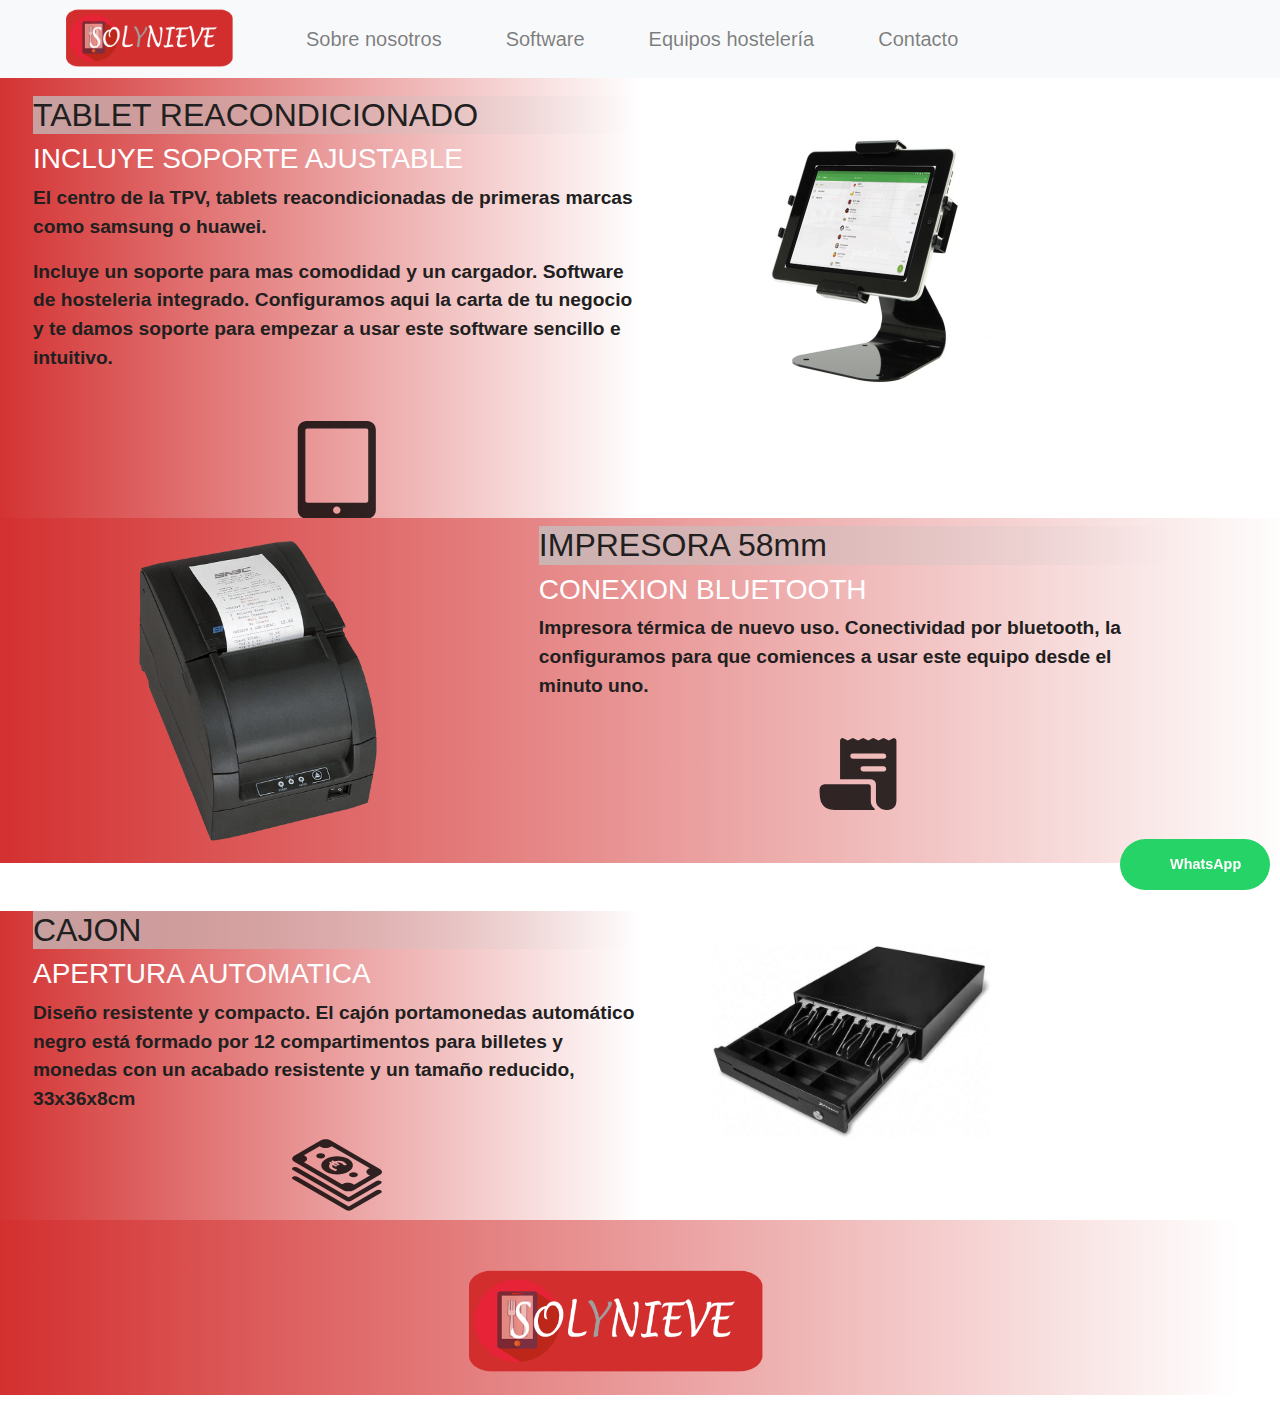
<file: 2.html>
<!DOCTYPE html>
<html>

  <head>


    <script src="https://code.jquery.com/jquery-3.3.1.slim.min.js"
      integrity="sha384-q8i/X+965DzO0rT7abK41JStQIAqVgRVzpbzo5smXKp4YfRvH+8abtTE1Pi6jizo"
      crossorigin="anonymous"></script>
    <script
      src="https://cdnjs.cloudflare.com/ajax/libs/popper.js/1.14.7/umd/popper.min.js"
      integrity="sha384-UO2eT0CpHqdSJQ6hJty5KVphtPhzWj9WO1clHTMGa3JDZwrnQq4sF86dIHNDz0W1"
      crossorigin="anonymous"></script>
    <link rel="stylesheet"
      href="https://stackpath.bootstrapcdn.com/bootstrap/4.3.1/css/bootstrap.min.css"
      integrity="sha384-ggOyR0iXCbMQv3Xipma34MD+dH/1fQ784/j6cY/iJTQUOhcWr7x9JvoRxT2MZw1T"
      crossorigin="anonymous">
    <script
      src="https://stackpath.bootstrapcdn.com/bootstrap/4.3.1/js/bootstrap.min.js"
      integrity="sha384-JjSmVgyd0p3pXB1rRibZUAYoIIy6OrQ6VrjIEaFf/nJGzIxFDsf4x0xIM+B07jRM"
      crossorigin="anonymous"></script>
  </head>
  <style>

    @media (max-width: 1000px) {

      svg{
        display: none;
        
      }
      
      .impresora{
      padding-bottom:30px;
        padding-top:-150px
      }

    }

  </style>
  <link rel="stylesheet" href="styles.css">
  <link rel="stylesheet" href="boton.css">
  <nav class="navbar fixed-top navbar-expand-lg navbar-light bg-light ">
    <a class="navbar-brand ml-5" href="./index.html"><img src="./logo.png"
        class="logo" /></a>
    <button class="navbar-toggler" type="button" data-toggle="collapse"
      data-target="#navbarSupportedContent"
      aria-controls="navbarSupportedContent" aria-expanded="false"
      aria-label="Toggle navigation">
      <span class="navbar-toggler-icon"></span>
    </button>

    <div class="collapse navbar-collapse" id="navbarSupportedContent">
      <ul class="navbar-nav mr-auto">
        <li class="nav-item">
          <a class="nav-link ml-5" href="./index.html">Sobre nosotros</a>
        </li>
        <li class="nav-item">
          <a class="nav-link ml-5" href="./1.html">Software</a>
        </li>
        <li class="nav-item ml-5">
          <a class="nav-link" href="./2.html">Equipos hostelería</a>
        </li>
        <li class="nav-item ml-5">
          <a class="nav-link" href="./3.html">Contacto</a>
        </li>

      </ul>

    </div>
  </nav>
  <div class="">
    <div class="row">

      <div class="col-lg-6 mt-5 p-sm-0 p-xs-0 padding d-flex justify-content-center flex-column
        software3 p-5">
        <div class="pl-5 mt-5">
          <h2 class="formulario">TABLET REACONDICIONADO</h2>
          <h3 class="text-white">INCLUYE SOPORTE AJUSTABLE</h3>
          <p style="font-size: larger; font-weight: 600;">El centro de la TPV,
            tablets reacondicionadas de primeras marcas como samsung o huawei.</p>
          <p style="font-size: larger; font-weight: 600;">Incluye un soporte
            para mas comodidad y un cargador. Software de hosteleria integrado.
            Configuramos aqui la carta de tu negocio y te damos soporte para
            empezar a usar este software sencillo e intuitivo. </p>
          <!-- <p style="font-size: larger; font-weight: 600;">Los tickets abiertos predefinidos te permiten asignar rápidamente nombres a los tickets abiertos. Por ejemplo, Mesa 1, Mesa 2, etc</p> -->
          <div class="d-flex justify-content-center mt-5"><svg fill="#000000"
              fill-opacity="0.8" version="1.1" id="Capa_1"
              xmlns="http://www.w3.org/2000/svg"
              xmlns:xlink="http://www.w3.org/1999/xlink" x="0px" y="0px"
              width="97.608px" height="97.608px" viewBox="0 0 577.608 577.608"
              style="enable-background:new 0 0 577.608 577.608;"
              xml:space="preserve">
              <g>
                <g>
                  <path
                    d="M468.499,0H109.113C80.757,0,57.762,22.987,57.762,51.341v474.927c0,28.354,22.993,51.341,51.351,51.341h359.385
                    c28.352,0,51.348-22.984,51.348-51.341V51.339C519.846,22.985,496.85,0,468.499,0z
                    M288.804,549.411
                    c-12.146,0-22.038-9.861-22.038-22.047c0-12.164,9.892-22.044,22.038-22.044c12.165,0,22.057,9.88,22.057,22.044
                    C310.862,539.55,300.969,549.411,288.804,549.411z
                    M474.928,471.928c0,6.187-5.023,11.197-11.205,11.197H113.887
                    c-6.185,0-11.204-5.012-11.204-11.197V55.005c0-6.186,5.019-11.196,11.204-11.196h349.836c6.182,0,11.205,5.01,11.205,11.196
                    V471.928z" />
                  </g>
                </g>
                <g>
                </g>
                <g>
                </g>
                <g>
                </g>
                <g>
                </g>
                <g>
                </g>
                <g>
                </g>
                <g>
                </g>
                <g>
                </g>
                <g>
                </g>
                <g>
                </g>
                <g>
                </g>
                <g>
                </g>
                <g>
                </g>
                <g>
                </g>
                <g>
                </g>
              </svg></div>

          </div></div>
        <div class="col-lg-4 d-flex justify-content-center align-items-center"><img class="telefono2" src="./tablet.jpg"></div>
      </div></div>




    <div class="">
      <div class="row software3">
        <div class="col-lg-5 d-flex justify-content-center align-items-center order-1 order-lg-0"><img
            class="telefono2 impresora"
            src="impresora.png" style=""></div>
        <div class="col-lg-6 p-2 d-flex justify-content-center
          flex-column pb-5 order-0 order-lg-1">

          <h2 class="formulario">IMPRESORA 58mm</h2>
          <h3 class="text-white">CONEXION BLUETOOTH</h3>
          <p style="font-size: larger; font-weight: 600;">

            Impresora térmica de nuevo uso. Conectividad por bluetooth, la
            configuramos para que comiences a usar este equipo desde el minuto
            uno.

          </p>
          <p style="font-size: larger; font-weight: 600;">



          </p>

          <div class="d-flex justify-content-center">
            <svg width="82px" height="82px" fill="#000000" fill-opacity="0.8"
              viewBox="0 0 512 512" xmlns="http://www.w3.org/2000/svg"><title>ionicons-v5-l</title><path
                d="M483.82,32.45a16.28,16.28,0,0,0-11.23,1.37L448,46.1h0l-24.8-12.4a16,16,0,0,0-14.31,0L383.78,46.11h0L359,33.7a16,16,0,0,0-14.36,0L320,46.07H320L295.55,33.73a16,16,0,0,0-14.35-.06L256,46.12h0l-24.8-12.43a16.05,16.05,0,0,0-14.33,0L192,46.1h0L167.16,33.69a16,16,0,0,0-19.36,3.94A16.25,16.25,0,0,0,144,48.28V288a0,0,0,0,0,.05.05H336a32,32,0,0,1,32,32V424c0,30.93,33.07,56,64,56h12a52,52,0,0,0,52-52V48A16,16,0,0,0,483.82,32.45ZM416,240H288.5c-8.64,0-16.1-6.64-16.48-15.28A16,16,0,0,1,288,208H415.5c8.64,0,16.1,6.64,16.48,15.28A16,16,0,0,1,416,240Zm0-80H224.5c-8.64,0-16.1-6.64-16.48-15.28A16,16,0,0,1,224,128H415.5c8.64,0,16.1,6.64,16.48,15.28A16,16,0,0,1,416,160Z"
                /><path
                  d="M336,424V336a16,16,0,0,0-16-16H48a32.1,32.1,0,0,0-32,32.05c0,50.55,5.78,71.57,14.46,87.57C45.19,466.79,71.86,480,112,480H357.68a4,4,0,0,0,2.85-6.81C351.07,463.7,336,451,336,424Z"
                  /></svg></div>
              <!-- <p style="font-size: larger; font-weight: 600;">Los tickets abiertos predefinidos te permiten asignar rápidamente nombres a los tickets abiertos. Por ejemplo, Mesa 1, Mesa 2, etc</p> -->
            </div>
          </div>

        </div>

        <div class="">
          <div class="row">

            <div class="col-lg-6 mt-5 d-flex padding p-sm-0 p-xs-0 justify-content-center flex-column
              software3 p-5">
              <div class="pl-5">
                <h2 class="formulario">CAJON</h2>
                <h3 class="text-white">APERTURA AUTOMATICA</h3>
                <p style="font-size: larger; font-weight: 600;"> Diseño
                  resistente y compacto. El cajón portamonedas automático negro
                  está formado por 12 compartimentos para billetes y monedas con
                  un acabado resistente y un tamaño reducido, 33x36x8cm</p>



                <!-- <p style="font-size: larger; font-weight: 600;">Los tickets abiertos predefinidos te permiten asignar rápidamente nombres a los tickets abiertos. Por ejemplo, Mesa 1, Mesa 2, etc</p> -->
                <div class="d-flex justify-content-center mt-3"> <svg
                    fill="#000000" fill-opacity="0.8" witdh="90px" height="90px"
                    version="1.1" id="Capa_1" xmlns="http://www.w3.org/2000/svg"
                    xmlns:xlink="http://www.w3.org/1999/xlink" x="0px" y="0px"
                    viewBox="0 0 489.003 489.003" style="enable-background:new 0
                    0
                    489.003 489.003;" xml:space="preserve">
                    <g>
                      <path
                        d="M350.902,253.314c-9.3,5.4-24.4,5.4-33.8,0c-9.3-5.4-9.4-14.2-0.1-19.6c9.3-5.4,24.4-5.4,33.8,0
                        C360.202,239.114,360.302,247.914,350.902,253.314z
                        M172.802,130.914c-9.4-5.4-24.5-5.4-33.8,0c-9.3,5.4-9.2,14.2,0.1,19.6
                        c9.4,5.4,24.5,5.4,33.8,0C182.202,145.114,182.102,136.314,172.802,130.914z
                        M477.602,243.714l-142.8,83c-15.3,8.9-40.3,8.9-55.7,0
                        l-266.6-153.9c-15.4-8.9-15.5-23.4-0.2-32.3l142.8-83c15.3-8.9,40.3-8.9,55.7,0l266.5,153.9
                        C492.802,220.314,492.902,234.814,477.602,243.714z
                        M423.702,247.314c-2.8-1-5.5-2.1-7.9-3.5c-15.6-9-15.7-23.6-0.2-32.7
                        c2.4-1.4,4.9-2.5,7.7-3.5l-207.5-119.8c-1.3,1.2-2.9,2.3-4.7,3.3c-15.5,9-40.8,9-56.4,0c-1.7-1-3.2-2-4.5-3.1l-85.3,49.6
                        c1.9,0.8,3.7,1.6,5.4,2.6c15.6,9,15.7,23.6,0.2,32.6c-1.8,1-3.7,1.9-5.7,2.7l206.9,119.5c1-0.7,2.1-1.5,3.3-2.2
                        c15.5-9,40.7-9,56.4,0c2.4,1.4,4.4,2.9,6.1,4.5L423.702,247.314z
                        M5.002,217.714l279.2,161.2l3.9,2.3l5.6,3.2
                        c7.9,4.6,20.6,4.6,28.5,0l160.1-93c6.5-3.8,6.5-10-0.1-13.8s-17.2-3.8-23.8,0l-150.6,87.5l-278.5-160.8c-6.5-3.7-17-4.3-23.8-0.8
                        C-1.698,207.314-1.798,213.814,5.002,217.714z
                        M482.502,327.914c-6.6-3.8-17.2-3.8-23.8,0l-150.6,87.6l-278.5-160.9
                        c-6.5-3.7-17-4.3-23.8-0.8c-7.2,3.8-7.4,10.2-0.6,14.1l279.3,161.3l4,2.3l5.6,3.2c7.9,4.6,20.6,4.6,28.5,0l160.1-93
                        C489.202,337.914,489.102,331.714,482.502,327.914z
                        M305.802,227.214c-33.5,19.5-87.9,19.6-121.6,0.1
                        c-33.7-19.4-33.7-50.9-0.2-70.4s87.9-19.6,121.6-0.1C339.302,176.214,339.302,207.814,305.802,227.214z
                        M297.002,186.614l-0.6-1.1
                        c-3.1-4-7.1-7.6-12.3-10.6c-2-1.2-4.2-2.2-6.5-3.2c-6-2.5-12.6-4.3-19.9-4.8c-9.3-0.7-18.1,0.5-26.3,3l-1,0.3l-7.4-4.3
                        c-1.2-0.7-3.1-0.7-4.2,0l-4.7,2.7c-1.2,0.7-1.2,1.8,0,2.5l5.8,3.3c-1.3,0.7-2.6,1.5-3.8,2.2l-5.8-3.3c-1.2-0.7-3.1-0.7-4.2,0
                        l-4.7,2.7c-1.2,0.7-1.2,1.8,0,2.5l7,4c-1.2,1.3-2.5,2.5-3.5,3.9c-4.9,7-5,13.9,1,20.8c2.6,2.9,5.8,5.4,9.5,7.6
                        c3.6,2.1,7.8,3.9,12.4,5.4c2.5,0.8,5.1,1.5,7.7,2.1c2.6,0.5,4.4,0,5.4-1.4c1.2-1.5,2.3-3.1,3.2-4.7c0.7-1.1,0.5-1.8-0.6-2.5
                        c-0.3-0.2-0.7-0.4-1.2-0.5c-2.9-1-5.8-1.9-8.6-3c-2.5-1-4.8-2-6.9-3.2c-2.4-1.4-4.4-2.9-6-4.7c-3.8-4.2-2.7-8.2,0.6-12.2l14.9,8.6
                        c1.2,0.7,3.1,0.7,4.2,0l4.7-2.7c1.2-0.7,1.2-1.8,0-2.5l-16.4-9.4c1.3-0.8,2.6-1.5,3.8-2.2l16.4,9.4c1.2,0.7,3.1,0.7,4.2,0l4.7-2.7
                        c1.2-0.7,1.2-1.8,0-2.5l-14.3-8.2l0.2-0.1c5.6-1.3,11.2-1.7,17-0.2c3.8,0.9,7,2.3,9.8,3.9c2.1,1.2,4,2.6,5.6,4.1
                        c1.9,1.6,3.5,3.4,5.3,5c0.3,0.2,0.5,0.4,0.8,0.6c1.1,0.7,2.5,0.8,4.3,0.4c2.7-0.6,5.3-1.2,7.9-1.9
                        C296.902,189.114,297.702,188.114,297.002,186.614z" />
                      </g>
                      <g>
                      </g>
                      <g>
                      </g>
                      <g>
                      </g>
                      <g>
                      </g>
                      <g>
                      </g>
                      <g>
                      </g>
                      <g>
                      </g>
                      <g>
                      </g>
                      <g>
                      </g>
                      <g>
                      </g>
                      <g>
                      </g>
                      <g>
                      </g>
                      <g>
                      </g>
                      <g>
                      </g>
                      <g>
                      </g>
                    </svg></div>

                </div></div>
              <div class="col-lg-4 d-flex justify-content-center align-items-center"><img style="" class="telefono2"
                  src="cajon.jpg"></div>
            </div></div>


          <div class="d-flex justify-content-center p-3">
            <div class="dw"> <a class="w" href="https://wa.me/623141969"
                style="display: table; font-family: sans-serif; text-decoration:
                none; margin: 1em auto; color: #fff; font-size: 0.9em; padding:
                1em 2em 1em 3.5em; border-radius: 2em; font-weight: bold;
                background: #25d366
                url('https://tochat.be/click-to-chat-directory/css/whatsapp.svg')
                no-repeat 1.5em center; background-size: 1.6em;">WhatsApp</a>
            </div>
            <div class="d-flex justify-content-center software3" style="width:
              100%; margin-left: -50px;margin-top: -16px;"><img width="300px"
                class="mt-5" src="./logo.png" /></div>
          </body>
        </html>
</file>
<file: styles.css>
form{
  margin-top: 100px;
}
body{
  font-family: 'Varela Round', sans-serif !important
  ;
  color: #202020;

}


.nav{
  font-family: 'Varela Round', sans-serif

}
#foto {
  width: 500px;
  padding: 3%;
  margin-top: 40px;
}

.logo {
  margin-bottom: -15px;
  margin-top: -5px;
  width: 170px;
}

.navbar {
  font-size: 20px;
}

.backg {
  background-color: #d32e2e;
  background-image: linear-gradient(180deg, #d32e2e 0%, #ffffff 100%);
}

.backgicon {
  background-color: rgb(236, 236, 236);
}

.backgicon p {
  font-size: 18px;

  align-self: center;
  font-weight: 500;
  padding-left: 7%;
}
.backgicon h5 {
  font-weight: 800;
  font-size: 16px;
  color: rgb(151, 45, 45);
  font-family: Verdana, Geneva, Tahoma, sans-serif;
}
.backgicon svg {
  margin: 15px;
}

.oferta {
  width: 750px;
  

  margin-top: 50px;
}

.telefono2{
  width: 300px;

}

.dw {
  position: fixed;
  bottom: -4px;
  right: 10px;
  z-index: 10;
}

.w {
  z-index: 999;
  width: 80px;
  padding: 3%;
}

.telefono {
  width: 500px;
  margin-top: 100px;
}

.software {
  background-color: #d32e2e;
  background-image: linear-gradient(0deg, #d32e2e 0%, #ffffff 100%);
}

.software2 {
    background-color: #d32e2e;
    background-image: linear-gradient(180deg, #d32e2e 0%, #ffffff 100%);
  }


  .software3 {
    background-color: #d32e2e;
    background-image: linear-gradient(90deg, #d32e2e 0%, #ffffff 100%);
  }


  .cuadroOferta{
    background-color: #ffffff;
    background-image: linear-gradient(180deg, #ffffff ,#cacaca,#c8c8c8, #ffffff );}

.fa{color: yellow;}


.formulario{
  background-color: transparent;
  background-image: linear-gradient(90deg, #c3c3c3bd , transparent );
}


@media (max-width: 1000px) {
 #foto{
   width: 700px;
 
   margin: -70px;
 }


.backg h1{

  font-size: 40px;
}

.backg h5{font-size: 40px;}

 .oferta{
  width: 900px;
  margin-top:-220px;
}

.cuadroOferta{
  min-width: 100%;
  margin-top: 50px;
 
}


.telefono{
  width: 600px;
  
  margin: -50px;
}

.telefono2{
 
  width: 600px;
  

 
}
    body{
    
    font-size:30px
}
  
  .w{
  width: 300px;
}
  
   .detalles p,h3,h4,h5{
   font-size:30px 
  }

  .detalles h5{
    font-size: 30px;
  }

  .detalles h4{
    font-size: 30px;
  }

  .detalles svg{
    width: 100px;
    height: 100px;
    color: #585858;
  }
  
  .card {
  min-width: 700px;
  border: none;
  box-shadow: 5px 8px 8px 2px #cacaca;
  border-radius: 12px;
  
}
  
  .card p,h1,h2,h3{font-size:40px}
  .card small{font-size: 30px;}
.card span{font-size: 30px;}

  .logo{
  width:300px}
  
  
  .navbar-toggler{

        width:150px;
        height: 150px;

}
  
  
  .button2{
  width:400px;
    height:100px
    
  }
  
  html{
  
    font-size:50px;
  
  }
  
  input{

height: 150px;

}
  
  input{
  height:150px}
  
  
  .navbar {
  font-size: 40px;
}
  
  
  
  .padding{padding:0px}


  .input-container {
    width: 100%
}
.styled-input.wide { 
  width: 850px;
  max-width: 100%;
}

  
}
</file>
<file: boton.css>
.button{

    width:140px;
    height:50px;
    background: linear-gradient(to left top, #616161 50%, #a7a7a7 50%);
    border-style: none;
    color:#fff;
    font-size: 23px;
    letter-spacing: 3px;
    font-family: monospace;
    font-weight: 600;
    outline: none;
    cursor: pointer;
    position: relative;
    padding: 0px;
    overflow: hidden;
    transition: all .5s;
    box-shadow: 0px 1px 2px rgba(0,0,0,.2);
}
.button span{
    position: absolute;
    display: block;
}
.button span:nth-child(1){
    height: 3px;
    width:200px;
    top:0px;
    left:-200px;
    background: linear-gradient(to right, rgba(0,0,0,0), #f6e58d);
    border-top-right-radius: 1px;
    border-bottom-right-radius: 1px;
    animation: span1 2s linear infinite;
    animation-delay: 1s;
}

@keyframes span1{
    0%{
        left:-200px
    }
    100%{
        left:200px;
    }
}
.button span:nth-child(2){
    height: 70px;
    width: 3px;
    top:-70px;
    right:0px;
    background: linear-gradient(to bottom, rgba(0,0,0,0), #f6e58d);
    border-bottom-left-radius: 1px;
    border-bottom-right-radius: 1px;
    animation: span2 2s linear infinite;
    animation-delay: 2s;
}
@keyframes span2{
    0%{
        top:-70px;
    }
    100%{
        top:70px;
    }
}
.button span:nth-child(3){
    height:3px;
    width:200px;
    right:-200px;
    bottom: 0px;
    background: linear-gradient(to left, rgba(0,0,0,0), #f6e58d);
    border-top-left-radius: 1px;
    border-bottom-left-radius: 1px;
    animation: span3 2s linear infinite;
    animation-delay: 3s;
}
@keyframes span3{
    0%{
        right:-200px;
    }
    100%{
        right: 200px;
    }
}

.button span:nth-child(4){
    height:70px;
    width:3px;
    bottom:-70px;
    left:0px;
    background: linear-gradient(to top, rgba(0,0,0,0), #f6e58d);
    border-top-right-radius: 1px;
    border-top-left-radius: 1px;
    animation: span4 2s linear infinite;
    animation-delay: 4s;
}
@keyframes span4{
    0%{
        bottom: -70px;
    }
    100%{
        bottom:70px;
    }
}

.button:hover{
    transition: all .5s;
    transform: rotate(-3deg) scale(1.1);
    box-shadow: 0px 3px 5px rgba(0,0,0,.4);
}
.button:hover span{
    animation-play-state: paused;
}


.card {
    width: 350px;
    border: none;
    box-shadow: 5px 8px 8px 2px #cacaca;
    border-radius: 12px;
    
}

.circle-image h1 {
    border: 6px solid #fff;
    border-radius: 100%;
    padding: 0px;
    top: -28px;
    position: relative;
    width: 70px;
    height: 70px;
    border-radius: 100%;
    z-index: 1;
    background: #e7d184;
    cursor: pointer
}


.name {
    margin-top: -21px;
    font-size: 18px
}

.fw-500 {
    font-weight: 500 !important
}

.start {
    color: green
}

.stop {
    color: red
}

.rate {
    border-bottom-right-radius: 12px;
    border-bottom-left-radius: 12px
}

.rating {
    display: flex;
    flex-direction: row-reverse;
    justify-content: center
}

.rating>input {
    display: none
}

.rating>label {
    position: relative;
    width: 1em;
    font-size: 30px;
    font-weight: 300;
    color: #FFD600;
    cursor: pointer
}

.rating>label::before {
    content: "\2605";
    position: absolute;
    opacity: 0
}
.rating>label:hover:before,
.rating>label:hover~label:before {
    opacity: 1 !important
}

.rating>input:checked~label:before {
    opacity: 1
}

.rating:hover>input:checked~label:before {
    opacity: 0.4
}

.buttons {
    top: 36px;
    position: relative
}

.rating-submit {
    border-radius: 15px;
    color: #fff;
    height: 49px
}

.rating-submit:hover {
    color: #fff
}



/* h1 {
    font-family: 'Poppins', sans-serif, 'arial';
    font-weight: 600;
    font-size: 72px;
    color: white;
    text-align: center;
} */

h4 {
    font-family: 'Roboto', sans-serif, 'arial';
    font-weight: 400;
    font-size: 20px;
    color: #9b9b9b;
    line-height: 1.5;
}

/* ///// inputs /////*/

input:focus ~ label, textarea:focus ~ label, input:valid ~ label, textarea:valid ~ label {
    font-size: 0.75em;
    color: #999;
    top: -5px;
    -webkit-transition: all 0.225s ease;
    transition: all 0.225s ease;
}

.styled-input {
    float: left;
    width: 293px;
    margin: 1rem 0;
    position: relative;
    border-radius: 4px;
}

@media (max-width: 100px){
    .styled-input {
        width:100%;
    }




    .button{
        width: 300px !important
    }
}

.styled-input label {
    color: #999;
    padding: 1.3rem 30px 1rem 30px;
    position: absolute;
    top: 10px;
    left: 0;
    -webkit-transition: all 0.25s ease;
    transition: all 0.25s ease;
    pointer-events: none;
}

.styled-input.wide { 
    width: 650px;
    max-width: 100%;
}

input,
textarea {
    padding: 30px;
    border: 0;
    width: 100%;
    font-size: 1rem;
    font-weight: 500;
    background-color: transparent;
    background-image: linear-gradient(90deg, #e7e7e7 ,#e9e9e9 ,#e7e7e7 ,#e7e7e7,#e7e7e7, transparent );
    color: rgb(24, 24, 24);
    border-radius: 4px;
}

input:focus,
textarea:focus { outline: 0; }

input:focus ~ span,
textarea:focus ~ span {
    width: 100%;
    -webkit-transition: all 0.075s ease;
    transition: all 0.075s ease;
}

textarea {
    width: 100%;
    min-height: 10em;
    
    padding-right: 180px;
}

.input-container {
    width: 650px;
    max-width: 100%;
    margin: 20px auto 25px auto;
}

.submit-btn {
    float: right;
    padding: 7px 35px;
    border-radius: 60px;
    display: inline-block;
    background-color: #4b8cfb;
    color: white;
    font-size: 18px;
    cursor: pointer;
    box-shadow: 0 2px 5px 0 rgba(0,0,0,0.06),
              0 2px 10px 0 rgba(0,0,0,0.07);
    -webkit-transition: all 300ms ease;
    transition: all 300ms ease;
}

.submit-btn:hover {
    transform: translateY(1px);
    box-shadow: 0 1px 1px 0 rgba(0,0,0,0.10),
              0 1px 1px 0 rgba(0,0,0,0.09);
}

@media (max-width: 768px) {
    .submit-btn {
        width:100%;
        float: none;
        text-align:center;
    }
}

input[type=checkbox] + label {
  color: #ccc;
  font-style: italic;
} 

input[type=checkbox]:checked + label {
  color: #f00;
  font-style: normal;
}
</file>
